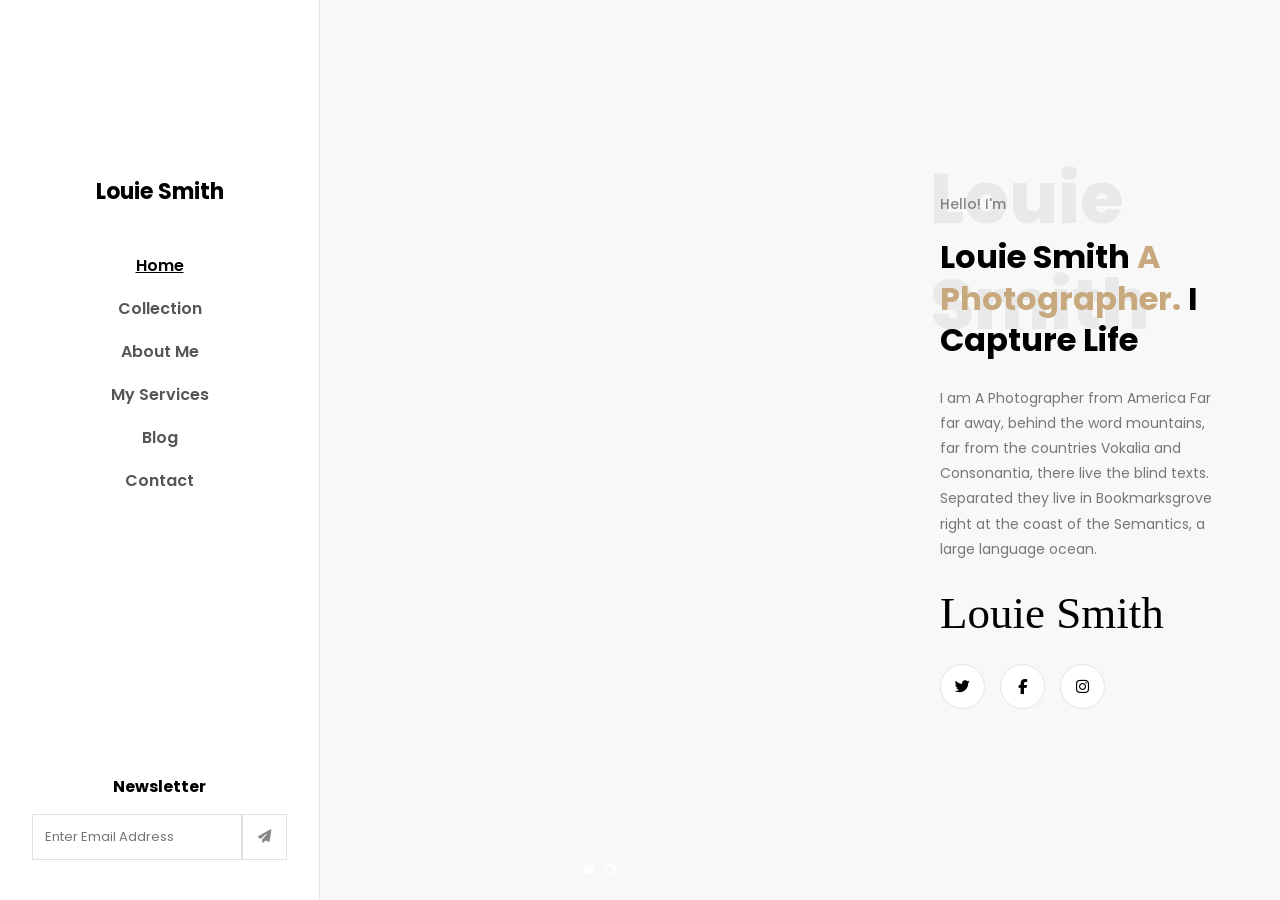
<file: index.html>
<!DOCTYPE html>
<html lang="en">
<head>
  <meta charset="UTF-8">
  <meta name="viewport" content="width=device-width, initial-scale=1.0">
  <title>Display Flex - Home</title>

  <link rel="stylesheet" href="css/style.css">

  <link rel="stylesheet" href="https://cdnjs.cloudflare.com/ajax/libs/font-awesome/6.5.0/css/all.min.css">
</head>
<body>

  <div class="page">

 
    <aside class="sidebar">

      <div class="sidebar-top">
        <div class="profile">
          <div class="profile-img"></div>
          <h2>Louie Smith</h2>
        </div>

        <nav class="menu">
          <a class="active" href="index.html">Home</a>
          <a href="collection.html">Collection</a>
          <a href="about.html">About Me</a>
          <a href="services.html">My Services</a>
          <a href="blog.html">Blog</a>
          <a href="contact.html">Contact</a>
        </nav>
      </div>

      <div class="newsletter">
        <h3>Newsletter</h3>

        <form class="newsletter-form">
          <input type="email" placeholder="Enter Email Address">
          <button type="submit">
            <i class="fa-solid fa-paper-plane"></i>
          </button>
        </form>
      </div>

    </aside>


    <main class="main-content">


      <section class="hero">
        

        <footer class="hero-image">
          <div class="dots">
            <span class="dot active"></span>
            <span class="dot"></span>
          </div>
        </footer>

  
        <div class="hero-info">

          <div class="hero-text">

            <span class="subheading">Hello! I'm</span>

            <h1 class="big-name">Louie Smith</h1>

            <h2 class="title">
              <span class="black">Louie Smith</span>
              <span class="gold">A Photographer.</span>
              <span class="black">I Capture Life</span>
            </h2>

            <p>
              I am A Photographer from America Far far away, behind the word mountains,
              far from the countries Vokalia and Consonantia, there live the blind texts.
              Separated they live in Bookmarksgrove right at the coast of the Semantics,
              a large language ocean.
            </p>

            <h3 class="signature">Louie Smith</h3>

            <div class="social">
              <a href="#"><i class="fa-brands fa-twitter"></i></a>
              <a href="#"><i class="fa-brands fa-facebook-f"></i></a>
              <a href="#"><i class="fa-brands fa-instagram"></i></a>
            </div>




            

          </div>
          

        </div>
        

      </section>

      

    </main>

  </div>

 

</body>
</html>
</file>
<file: css/style.css>
@import url('https://fonts.googleapis.com/css2?family=Poppins:wght@300;400;500;600;700&display=swap');


*{
  margin: 0;
  padding: 0;
  box-sizing: border-box;
  font-family: "Poppins", sans-serif;
}

body{
  background: #f8f8f8;
}

.page{
  display: flex;
  min-height: 100vh;
}


.sidebar{
  width: 320px;
  background: white;
  border-right: 1px solid #e6e6e6;

  display: flex;
  flex-direction: column;
  justify-content: space-between;

  padding: 40px 20px;
}

.sidebar-top{
  display: flex;
  flex-direction: column;
  align-items: center;
}

.profile{
  display: flex;
  flex-direction: column;
  align-items: center;
  gap: 15px;
}

.profile-img{
  width: 120px;
  height: 120px;
  border-radius: 50%;
  background-image: url("https://preview.colorlib.com/theme/louie/images/author.jpg");
  background-size: cover;
  background-position: center;
}

.profile h2{
  font-size: 22px;
  font-weight: 700;
  color: #000;
}


.menu{
  margin-top: 45px;

  display: flex;
  flex-direction: column;
  align-items: center;
  gap: 18px;
}

.menu a{
  text-decoration: none;
  font-size: 16px;
  font-weight: 600;
  color: #555;
}

.menu a.active{
  color: #000;
  text-decoration: underline;
}


.newsletter{
  text-align: center;
  width: 100%;
}

.newsletter h3{
  font-size: 16px;
  font-weight: 700;
  margin-bottom: 15px;
  color: #000;
}

.newsletter-form{
  width: 100%;
  display: flex;
  justify-content: center;
}

.newsletter-form input{
  width: 75%;
  padding: 12px;
  border: 1px solid #e0e0e0;
  outline: none;
  font-size: 13px;
}

.newsletter-form button{
  width: 45px;
  border: 1px solid #e0e0e0;
  background: white;
  cursor: pointer;

  display: flex;
  align-items: center;
  justify-content: center;
}

.newsletter-form button i{
  color: #888;
}

.main-content{
  flex: 1;
  background: #f8f8f8;
}

.hero{
  display: flex;
  height: 100vh;
}


.hero-image{
  flex: 2;
  background-image: url("https://preview.colorlib.com/theme/louie/images/author.jpg");
  background-size: cover;
  background-position: center;
  position: relative;
}


.dots{
  position: absolute;
  bottom: 25px;
  left: 50%;
  transform: translateX(-50%);

  display: flex;
  gap: 10px;
}

.dot{
  width: 11px;
  height: 11px;
  border-radius: 50%;
  border: 2px solid white;
}

.dot.active{
  background: white;
}


.hero-info{
  flex: 1;
  background: #f8f8f8;

  display: flex;
  align-items: center;
  justify-content: center;

  padding: 60px;
}


.hero-text{
  position: relative;
  width: 100%;
}


.subheading{
  font-size: 14px;
  color: #888;
  font-weight: 500;
}


.big-name{
  position: absolute;
  top: -45px;
  left: -10px;

  font-size: 70px;
  font-weight: 800;
  color: rgba(0,0,0,0.06);

  z-index: 0;
}


.title{
  margin-top: 20px;
  font-size: 32px;
  font-weight: 700;
  line-height: 1.3;
  z-index: 2;
  position: relative;
}

.title .black{
  color: #000;
}

.title .gold{
  color: #c8a97e;
}


.hero-text p{
  margin-top: 25px;
  font-size: 14px;
  line-height: 1.8;
  color: #777;
  max-width: 420px;
}


.signature{
  margin-top: 25px;
  font-family: cursive;
  font-size: 45px;
  font-weight: 400;
  color: #000;
}

.social{
  margin-top: 25px;

  display: flex;  
  gap: 15px;
}

.social a{
  width: 45px;
  height: 45px;
  border-radius: 50%;
  background: white;
  border: 1px solid #e5e5e5;

  display: flex;
  align-items: center;
  justify-content: center;

  text-decoration: none;
  transition: 0.3s;
}

.social a i{
  color: #000;
  font-size: 15px;
}

.social a:hover{
  background: #c8a97e;
}

.social a:hover i{
  color: white;
}


@media(max-width: 1000px){
  .page{
    flex-direction: column;
  }

  .sidebar{
    width: 100%;
    border-right: none;
    border-bottom: 1px solid #ddd;
  }

  .hero{
    flex-direction: column;
    height: auto;
  }

  .hero-image{
    height: 400px;
  }

  .hero-info{
    padding: 40px;
  }

  .big-name{
    position: static;
    font-size: 50px;
    margin-top: 10px;
    margin-bottom: 10px;
  }
  




  
  
}


.page-title{ 
  margin-left: 320px;
  display: flex;
  flex-direction: column;
  align-items: center;
  background-color: rgb(180, 157, 81);

  height: 200px;


}
</file>
